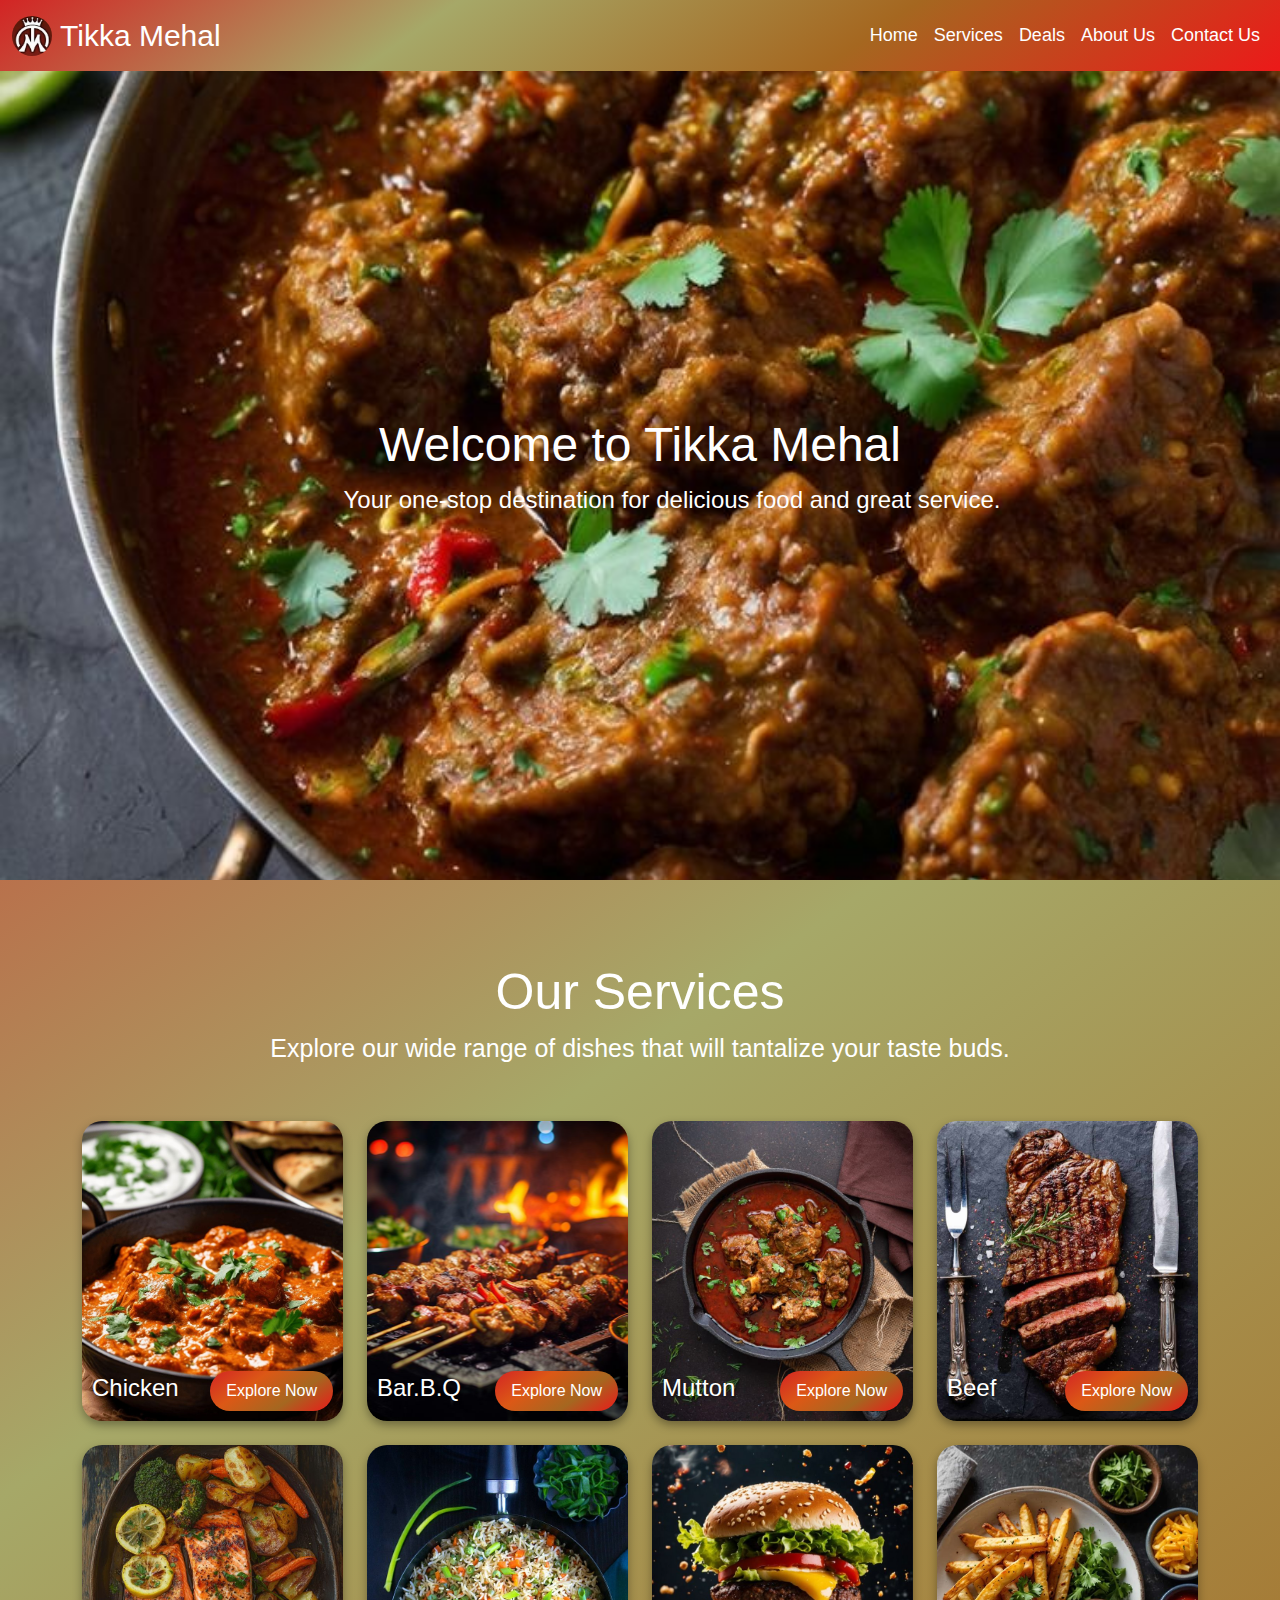
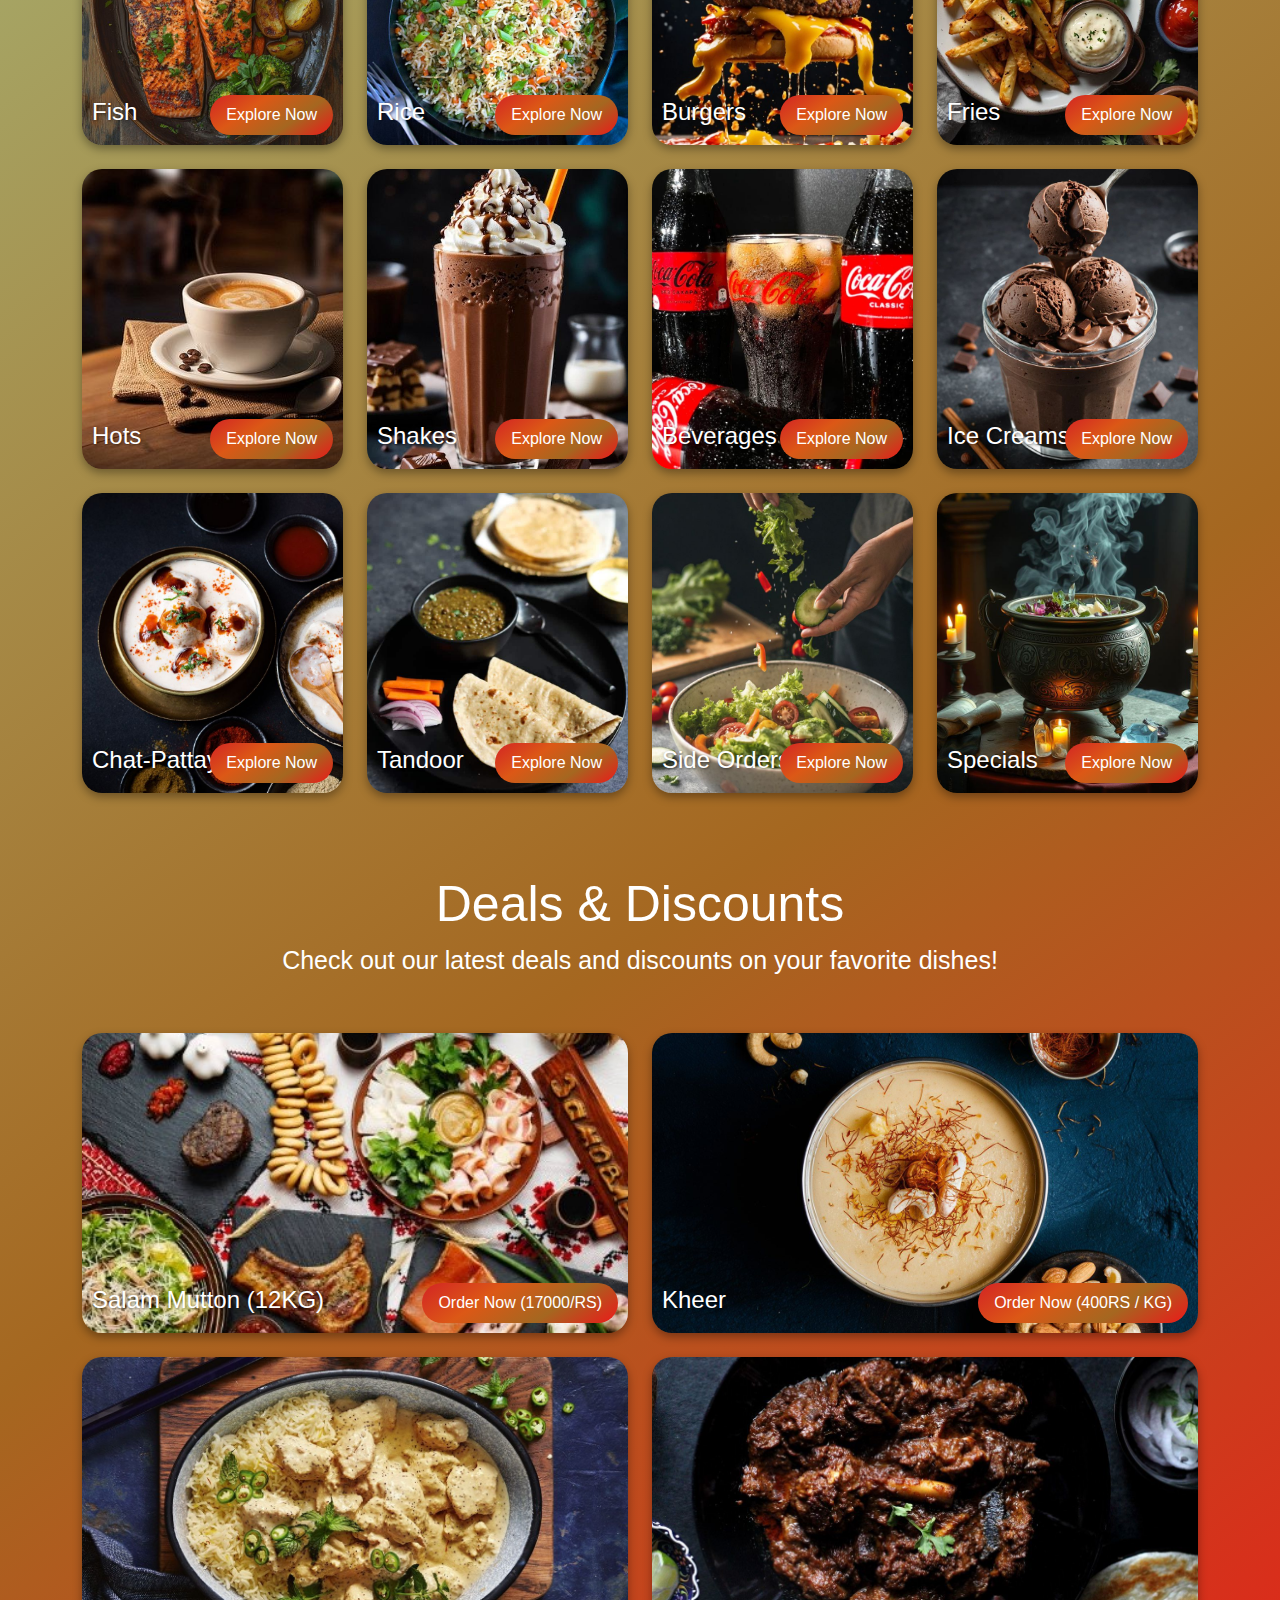
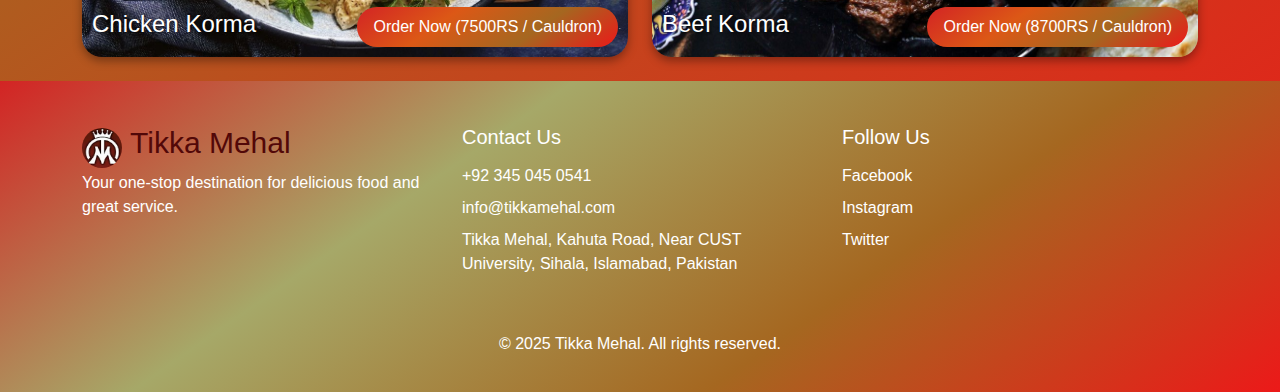
<file: index.html>
<!DOCTYPE html>
<html lang="en">

<head>
  <meta charset="UTF-8">
  <title>Tikka Mehal</title>
  <meta name="viewport" content="width=device-width, initial-scale=1">
  <link href="https://cdn.jsdelivr.net/npm/bootstrap@5.3.3/dist/css/bootstrap.min.css" rel="stylesheet">
  <link rel="stylesheet" href="home.css">
</head>

<body>
  <nav class="navbar navbar-expand-lg navbar-custom w-100 fixed-top">
    <div class="container-fluid d-flex justify-content-between align-items-center">
      <a class="navbar-brand d-flex align-items-center" href="#">
        <img src="/assets/img/logo.jpg" alt="Logo" width="40" height="40" class="me-2" style="border-radius: 20px;">
        Tikka Mehal
      </a>
      <button class="navbar-toggler bg-red" type="button" data-bs-toggle="collapse" data-bs-target="#navbarNav">
        <span class="navbar-toggler-icon"></span>
      </button>
      <div class="collapse navbar-collapse" id="navbarNav">
        <ul class="navbar-nav ms-auto">
          <li class="nav-item"><a class="nav-link active" href="#">Home</a></li>
          <li class="nav-item"><a class="nav-link" href="#heading">Services</a></li>
          <li class="nav-item"><a class="nav-link" href="#Deals">Deals</a></li>
          <li class="nav-item"><a class="nav-link" href="About.html">About Us</a></li>
          <li class="nav-item"><a class="nav-link" href="Contact.html">Contact Us</a></li>
        </ul>
      </div>
    </div>
  </nav>

  <div class="home">
    <div class="greetings">
      <h1>Welcome to Tikka Mehal</h1>
      <p>Your one-stop destination for delicious food and great service.</p>
    </div>
  </div>
  <br>
  <div id="service">
    <span class="services">
      <h2 id="heading">Our Services</h2>
      <p>Explore our wide range of dishes that will tantalize your taste buds.</p>
    </span>
    <div class="container">
      <div class="row row-cols-1 row-cols-md-2 row-cols-lg-4 g-4">
        <div class="col">
          <div class="crd crd1">
            <h3 id="chicken">Chicken</h3><br><button class="buy"><a href="chicken.html">Explore Now</a></button>
          </div>
        </div>
        <div class="col">
          <div class="crd crd2">
            <h3 id="barBQ">Bar.B.Q</h3><br><button class="buy"><a href="barbq.html">Explore Now</a></button>
          </div>
        </div>
        <div class="col">
          <div class="crd crd3">
            <h3 id="mutton">Mutton</h3><br><button class="buy">Explore Now</button>
          </div>
        </div>
        <div class="col">
          <div class="crd crd4">
            <h3 id="beef">Beef</h3><br><button class="buy">Explore Now</button>
          </div>
        </div>
        <div class="col">
          <div class="crd crd5">
            <h3 id="fish">Fish</h3><br><button class="buy">Explore Now</button>
          </div>
        </div>
        <div class="col">
          <div class="crd crd6">
            <h3 id="rice">Rice</h3><br><button class="buy">Explore Now</button>
          </div>
        </div>
        <div class="col">
          <div class="crd crd7">
            <h3 id="burgers">Burgers</h3><br><button class="buy">Explore Now</button>
          </div>
        </div>
        <div class="col">
          <div class="crd crd8">
            <h3 id="fries">Fries</h3><br><button class="buy">Explore Now</button>
          </div>
        </div>
        <div class="col">
          <div class="crd crd9">
            <h3 id="Hots">Hots</h3><br><button class="buy">Explore Now</button>
          </div>
        </div>
        <div class="col">
          <div class="crd crd10">
            <h3 id="shakes">Shakes</h3><br><button class="buy">Explore Now</button>
          </div>
        </div>
        <div class="col">
          <div class="crd crd11">
            <h3 id="beverages">Beverages</h3><br><button class="buy">Explore Now</button>
          </div>
        </div>
        <div class="col">
          <div class="crd crd12">
            <h3 id="icecreams">Ice Creams</h3><br><button class="buy">Explore Now</button>
          </div>
        </div>
        <div class="col">
          <div class="crd crd13">
            <h3 id="chat-pattay">Chat-Pattay</h3><br><button class="buy">Explore Now</button>
          </div>
        </div>
        <div class="col">
          <div class="crd crd14">
            <h3 id="tandoor">Tandoor</h3><br><button class="buy">Explore Now</button>
          </div>
        </div>
        <div class="col">
          <div class="crd crd15">
            <h3 id="side-orders">Side Orders</h3><br><button class="buy">Explore Now</button>
          </div>
        </div>
        <div class="col">
          <div class="crd crd16">
            <h3 id="specials">Specials</h3><br><button class="buy">Explore Now</button>
          </div>
        </div>
      </div>
    </div>
  </div>
  <br>
  <div id="service">
    <span class="services">
      <h2 id="Deals">Deals & Discounts</h2>
      <p>Check out our latest deals and discounts on your favorite dishes!</p>
    </span>
    <div class="container">
      <div class="row row-cols-1 row-cols-md-1 row-cols-lg-2 g-4">
        <div class="col">
          <div class="cad cad1">
            <h3 id="salam-mutton">Salam Mutton (12KG)</h3><br><button class="buy"><a href="tel:+923450450541"
                alt="Order">Order Now (17000/RS)</a></button>
          </div>
        </div>
        <div class="col">
          <div class="cad cad2">
            <h3 id="kheer">Kheer</h3><br><button class="buy"><a href="tel:+923450450541" alt="Order">Order Now (400RS /
                KG)</a></button>
          </div>
        </div>
        <div class="col">
          <div class="cad cad3">
            <h3 id="chicken-korma">Chicken Korma</h3><br><button class="buy"><a href="tel:+923450450541"
                alt="Order">Order Now (7500RS / Cauldron)</a></button>
          </div>
        </div>
        <div class="col">
          <div class="cad cad4">
            <h3 id="beef-korma">Beef Korma</h3><br><button class="buy"><a href="tel:+923450450541" alt="Order">Order Now
                (8700RS / Cauldron)</a></button>
          </div>
        </div>
      </div>
    </div>
  </div>
  <br>
  <footer class="footer-custom">
    <div class="container">
      <div class="row py-4">
        <div class="col-md-4 mb-3 mb-md-0">
          <div class="d-flex align-items-center">
            <img src="/assets/img/logo.jpg" alt="Logo" width="40" height="40" class="me-2" style="border-radius: 20px;">
            <h3 class="footer-brand">Tikka Mehal</h3>
          </div>
          <p>Your one-stop destination for delicious food and great service.</p>
        </div>
        <div class="col-md-4 mb-3 mb-md-0">
          <h4>Contact Us</h4>
          <ul class="list-unstyled">
            <li><a href="tel:+923450450541">+92 345 045 0541</a></li>
            <li><a href="mailto:info@tikkamehal.com">info@tikkamehal.com</a></li>
            <li class="adress">Tikka Mehal, Kahuta Road, Near CUST University, Sihala, Islamabad, Pakistan</li>
          </ul>
        </div>
        <div class="col-md-4">
          <h4>Follow Us</h4>
          <ul class="list-unstyled d-flex flex-column">
            <li><a href="https://www.facebook.com/profile.php?id=100039212605549&mibextid=ZbWKwL">Facebook</a></li>
            <li><a href="#">Instagram</a></li>
            <li><a href="#">Twitter</a></li>
          </ul>
        </div>
      </div>
      <div class="row">
        <div class="col-12 text-center py-3">
          <p class="mb-0">© 2025 Tikka Mehal. All rights reserved.</p>
        </div>
      </div>
    </div>
  </footer>
  <script src="https://cdn.jsdelivr.net/npm/bootstrap@5.3.3/dist/js/bootstrap.bundle.min.js"></script>
</body>

</html>
</file>
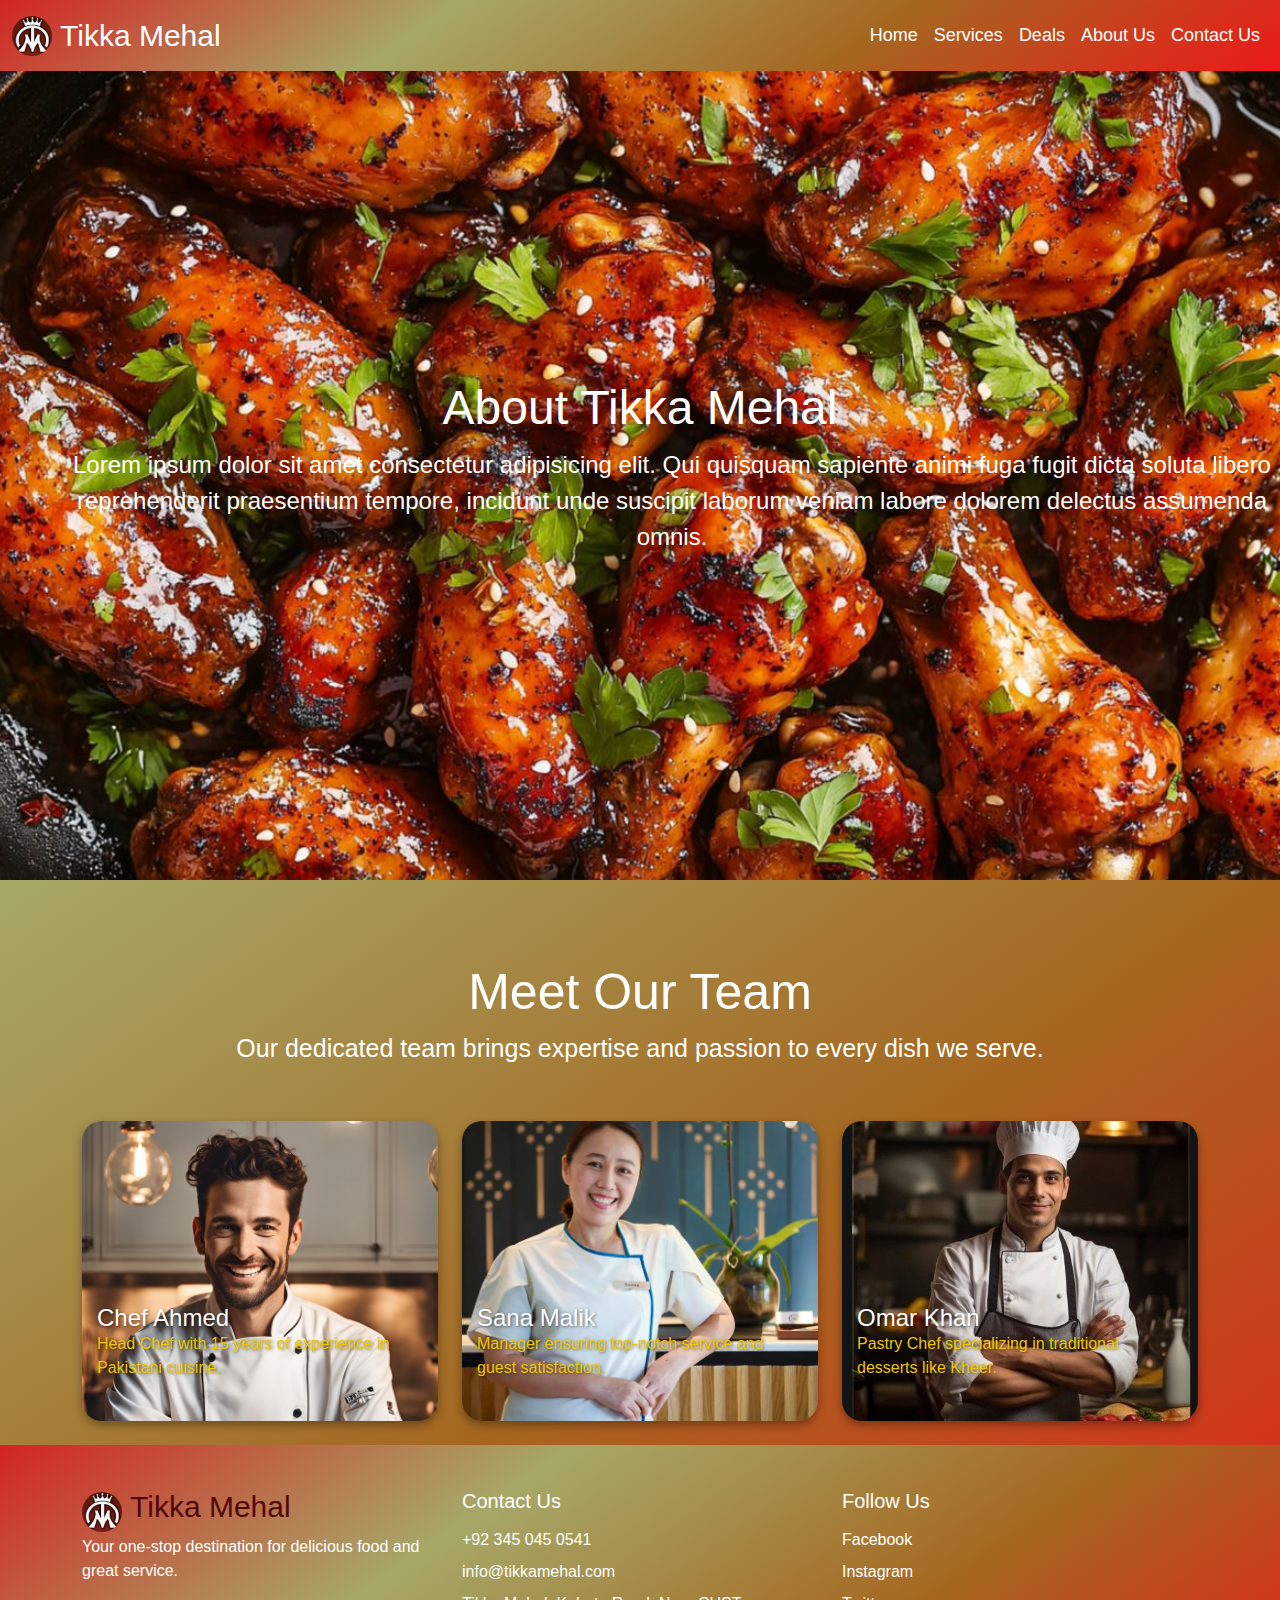
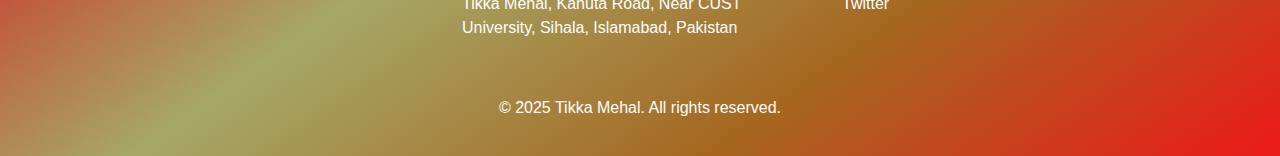
<file: About.html>
<!DOCTYPE html>
<html lang="en">

<head>
  <meta charset="UTF-8">
  <title>About Us</title>
  <meta name="viewport" content="width=device-width, initial-scale=1">
  <link href="https://cdn.jsdelivr.net/npm/bootstrap@5.3.3/dist/css/bootstrap.min.css" rel="stylesheet">
  <link rel="stylesheet" href="About.css">
</head>

<body>
  <nav class="navbar navbar-expand-lg navbar-custom w-100 fixed-top">
    <div class="container-fluid d-flex justify-content-between align-items-center">
      <a class="navbar-brand d-flex align-items-center" href="index.html">
        <img src="assets/img/logo.jpg" alt="Logo" width="40" height="40" class="me-2" style="border-radius: 20px;">
        Tikka Mehal
      </a>
      <button class="navbar-toggler bg-red" type="button" data-bs-toggle="collapse" data-bs-target="#navbarNav">
        <span class="navbar-toggler-icon"></span>
      </button>
      <div class="collapse navbar-collapse" id="navbarNav">
        <ul class="navbar-nav ms-auto">
          <li class="nav-item"><a class="nav-link" href="index.html">Home</a></li>
          <li class="nav-item"><a class="nav-link" href="index.html#heading">Services</a></li>
          <li class="nav-item"><a class="nav-link" href="index.html#Deals">Deals</a></li>
          <li class="nav-item"><a class="nav-link active" href="About.html">About Us</a></li>
          <li class="nav-item"><a class="nav-link" href="Contact.html">Contact Us</a></li>
        </ul>
      </div>
    </div>
  </nav>

  <div class="home">
    <div class="greetings">
      <h1>About Tikka Mehal</h1>
      <p>Lorem ipsum dolor sit amet consectetur adipisicing elit. Qui quisquam sapiente animi fuga fugit dicta soluta
        libero reprehenderit praesentium tempore, incidunt unde suscipit laborum veniam labore dolorem delectus
        assumenda omnis.</p>
    </div>
  </div>
  <br>

  <div id="team" class="section">
    <span class="section-title">
      <h2 id="team-heading">Meet Our Team</h2>
      <p>Our dedicated team brings expertise and passion to every dish we serve.</p>
    </span>
    <div class="container">
      <div class="row row-cols-1 row-cols-md-2 row-cols-lg-3 g-4">
        <div class="col">
          <div class="team-card team-card1">
            <h3>Chef Ahmed</h3>
            <p>Head Chef with 15 years of experience in Pakistani cuisine.</p>
          </div>
        </div>
        <div class="col">
          <div class="team-card team-card2">
            <h3>Sana Malik</h3>
            <p>Manager ensuring top-notch service and guest satisfaction.</p>
          </div>
        </div>
        <div class="col">
          <div class="team-card team-card3">
            <h3>Omar Khan</h3>
            <p>Pastry Chef specializing in traditional desserts like Kheer.</p>
          </div>
        </div>
      </div>
    </div>
  </div>
  <br>

  <footer class="footer-custom">
    <div class="container">
      <div class="row py-4">
        <div class="col-md-4 mb-3 mb-md-0">
          <div class="d-flex align-items-center">
            <img src="assets/img/logo.jpg" alt="Logo" width="40" height="40" class="me-2" style="border-radius: 20px;">
            <h3 class="footer-brand">Tikka Mehal</h3>
          </div>
          <p>Your one-stop destination for delicious food and great service.</p>
        </div>
        <div class="col-md-4 mb-3 mb-md-0">
          <h4>Contact Us</h4>
          <ul class="list-unstyled">
            <li><a href="tel:+923450450541">+92 345 045 0541</a></li>
            <li><a href="mailto:info@tikkamehal.com">info@tikkamehal.com</a></li>
            <li class="adress">Tikka Mehal, Kahuta Road, Near CUST University, Sihala, Islamabad, Pakistan</li>
          </ul>
        </div>
        <div class="col-md-4">
          <h4>Follow Us</h4>
          <ul class="list-unstyled d-flex flex-column">
            <li><a href="https://www.facebook.com/profile.php?id=100039212605549&mibextid=ZbWKwL">Facebook</a></li>
            <li><a href="#">Instagram</a></li>
            <li><a href="#">Twitter</a></li>
          </ul>
        </div>
      </div>
      <div class="row">
        <div class="col-12 text-center py-3">
          <p class="mb-0">© 2025 Tikka Mehal. All rights reserved.</p>
        </div>
      </div>
    </div>
  </footer>

  <script src="https://cdn.jsdelivr.net/npm/bootstrap@5.3.3/dist/js/bootstrap.bundle.min.js"></script>
</body>

</html>
</file>
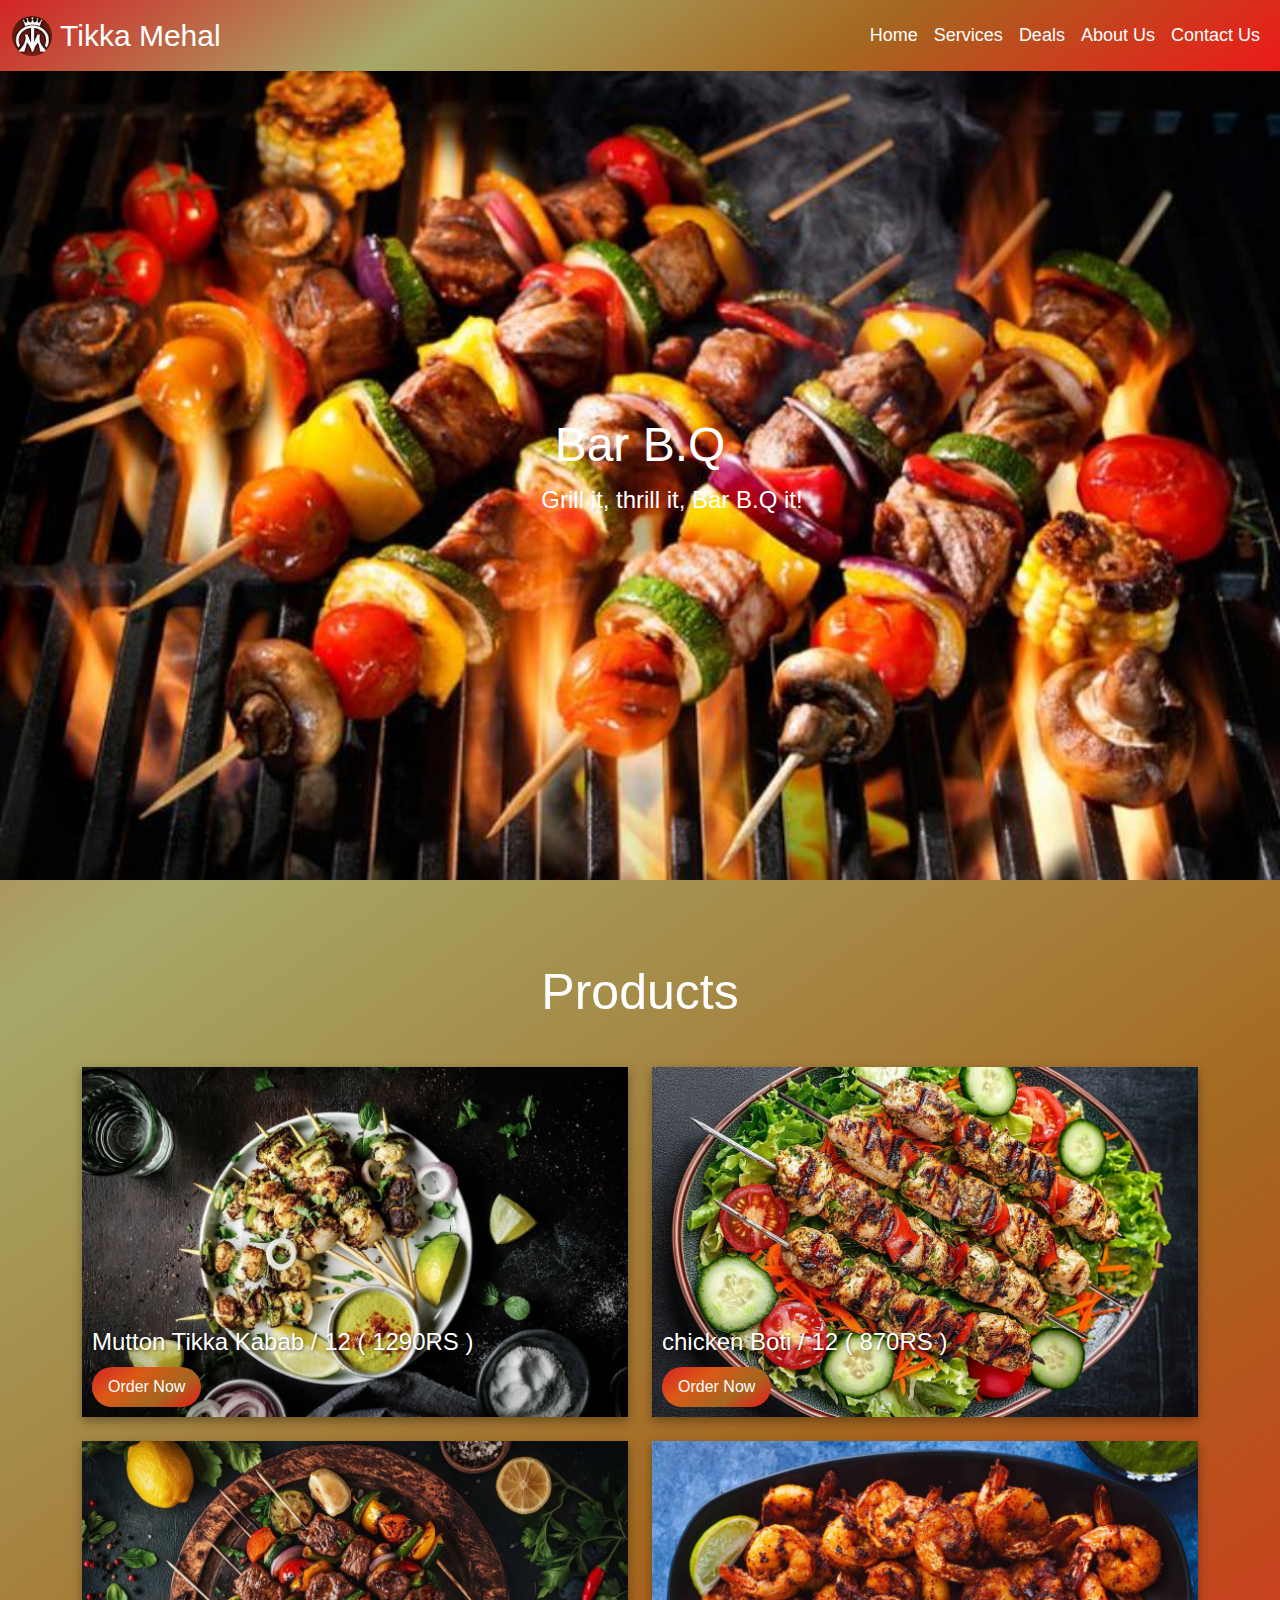
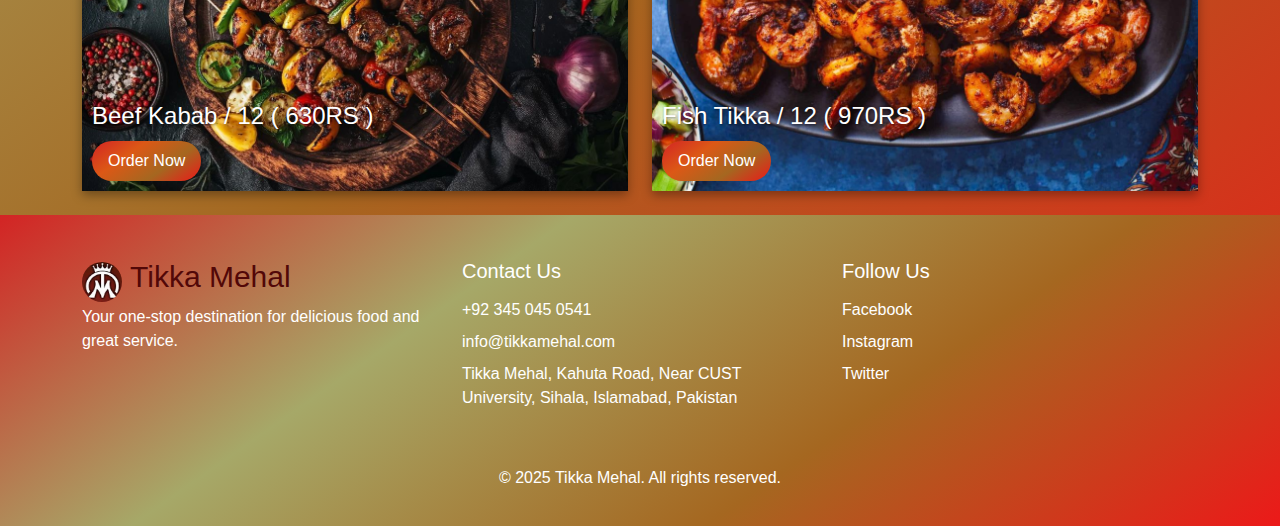
<file: barbq.html>
<!DOCTYPE html>
<html lang="en">

<head>
    <meta charset="UTF-8">
    <title>Bar B.Q</title>
    <meta name="viewport" content="width=device-width, initial-scale=1">
    <link href="https://cdn.jsdelivr.net/npm/bootstrap@5.3.3/dist/css/bootstrap.min.css" rel="stylesheet">
    <link rel="stylesheet" href="barbq.css">
</head>

<body>
    <nav class="navbar navbar-expand-lg navbar-custom w-100 fixed-top">
        <div class="container-fluid d-flex justify-content-between align-items-center">
            <a class="navbar-brand d-flex align-items-center" href="#">
                <img src="assets/img/logo.jpg" alt="Logo" width="40" height="40" class="me-2"
                    style="border-radius: 20px;">
                Tikka Mehal
            </a>
            <button class="navbar-toggler bg-red" type="button" data-bs-toggle="collapse" data-bs-target="#navbarNav">
                <span class="navbar-toggler-icon"></span>
            </button>
            <div class="collapse navbar-collapse" id="navbarNav">
                <ul class="navbar-nav ms-auto">
                    <li class="nav-item"><a class="nav-link active" href="index.html">Home</a></li>
                    <li class="nav-item"><a class="nav-link" href="index.html#heading">Services</a></li>
                    <li class="nav-item"><a class="nav-link" href="index.html#Deals">Deals</a></li>
                    <li class="nav-item"><a class="nav-link" href="About.html">About Us</a></li>
                    <li class="nav-item"><a class="nav-link" href="Contact.html">Contact Us</a></li>
                </ul>
            </div>
        </div>
    </nav>

    <div class="home">
        <div class="greetings">
            <h1>Bar B.Q</h1>
            <p>Grill it, thrill it, Bar B.Q it!</p>
        </div>
    </div>
    <br>
    <div id="service">
        <span class="services">
            <h2 id="Deals">Products</h2>
        </span>
        <div class="container">
            <div class="row row-cols-1 row-cols-md-1 row-cols-lg-2 g-4">
                <div class="col">
                    <div class="cad cad1">
                        <div class="cad-content">
                            <h3 id="Mutton-Tikka">Mutton Tikka Kabab / 12 ( 1290RS )</h3>
                            <button class="buy"><a href="tel:+923450450541" alt="Order">Order Now</a></button>
                        </div>
                    </div>
                </div>
                <div class="col">
                    <div class="cad cad2">
                        <div class="cad-content">
                            <h3 id="chicken-Boti">chicken Boti / 12 ( 870RS )</h3>
                            <button class="buy"><a href="tel:+923450450541" alt="Order">Order Now</a></button>
                        </div>
                    </div>
                </div>
                <div class="col">
                    <div class="cad cad3">
                        <div class="cad-content">
                            <h3 id="Beef-Kabab">Beef Kabab / 12 ( 630RS )</h3>
                            <button class="buy"><a href="tel:+923450450541" alt="Order">Order Now</a></button>
                        </div>
                    </div>
                </div>
                <div class="col">
                    <div class="cad cad4">
                        <div class="cad-content">
                            <h3 id="Fish-Tikka">Fish Tikka / 12 ( 970RS )</h3>
                            <button class="buy"><a href="tel:+923450450541" alt="Order">Order Now</a></button>
                        </div>
                    </div>
                </div>
            </div>
        </div>
    </div>
    <br>
    <footer class="footer-custom">
        <div class="container">
            <div class="row py-4">
                <div class="col-md-4 mb-3 mb-md-0">
                    <div class="d-flex align-items-center">
                        <img src="assets/img/logo.jpg" alt="Logo" width="40" height="40" class="me-2"
                            style="border-radius: 20px;">
                        <h3 class="footer-brand">Tikka Mehal</h3>
                    </div>
                    <p>Your one-stop destination for delicious food and great service.</p>
                </div>
                <div class="col-md-4 mb-3 mb-md-0">
                    <h4>Contact Us</h4>
                    <ul class="list-unstyled">
                        <li><a href="tel:+923450450541">+92 345 045 0541</a></li>
                        <li><a href="mailto:info@tikkamehal.com">info@tikkamehal.com</a></li>
                        <li class="adress">Tikka Mehal, Kahuta Road, Near CUST University, Sihala, Islamabad, Pakistan
                        </li>
                    </ul>
                </div>
                <div class="col-md-4">
                    <h4>Follow Us</h4>
                    <ul class="list-unstyled d-flex flex-column">
                        <li><a
                                href="https://www.facebook.com/profile.php?id=100039212605549&mibextid=ZbWKwL">Facebook</a>
                        </li>
                        <li><a href="#">Instagram</a></li>
                        <li><a href="#">Twitter</a></li>
                    </ul>
                </div>
            </div>
            <div class="row">
                <div class="col-12 text-center py-3">
                    <p class="mb-0">© 2025 Tikka Mehal. All rights reserved.</p>
                </div>
            </div>
        </div>
    </footer>
    <script src="https://cdn.jsdelivr.net/npm/bootstrap@5.3.3/dist/js/bootstrap.bundle.min.js"></script>
</body>

</html>
</file>
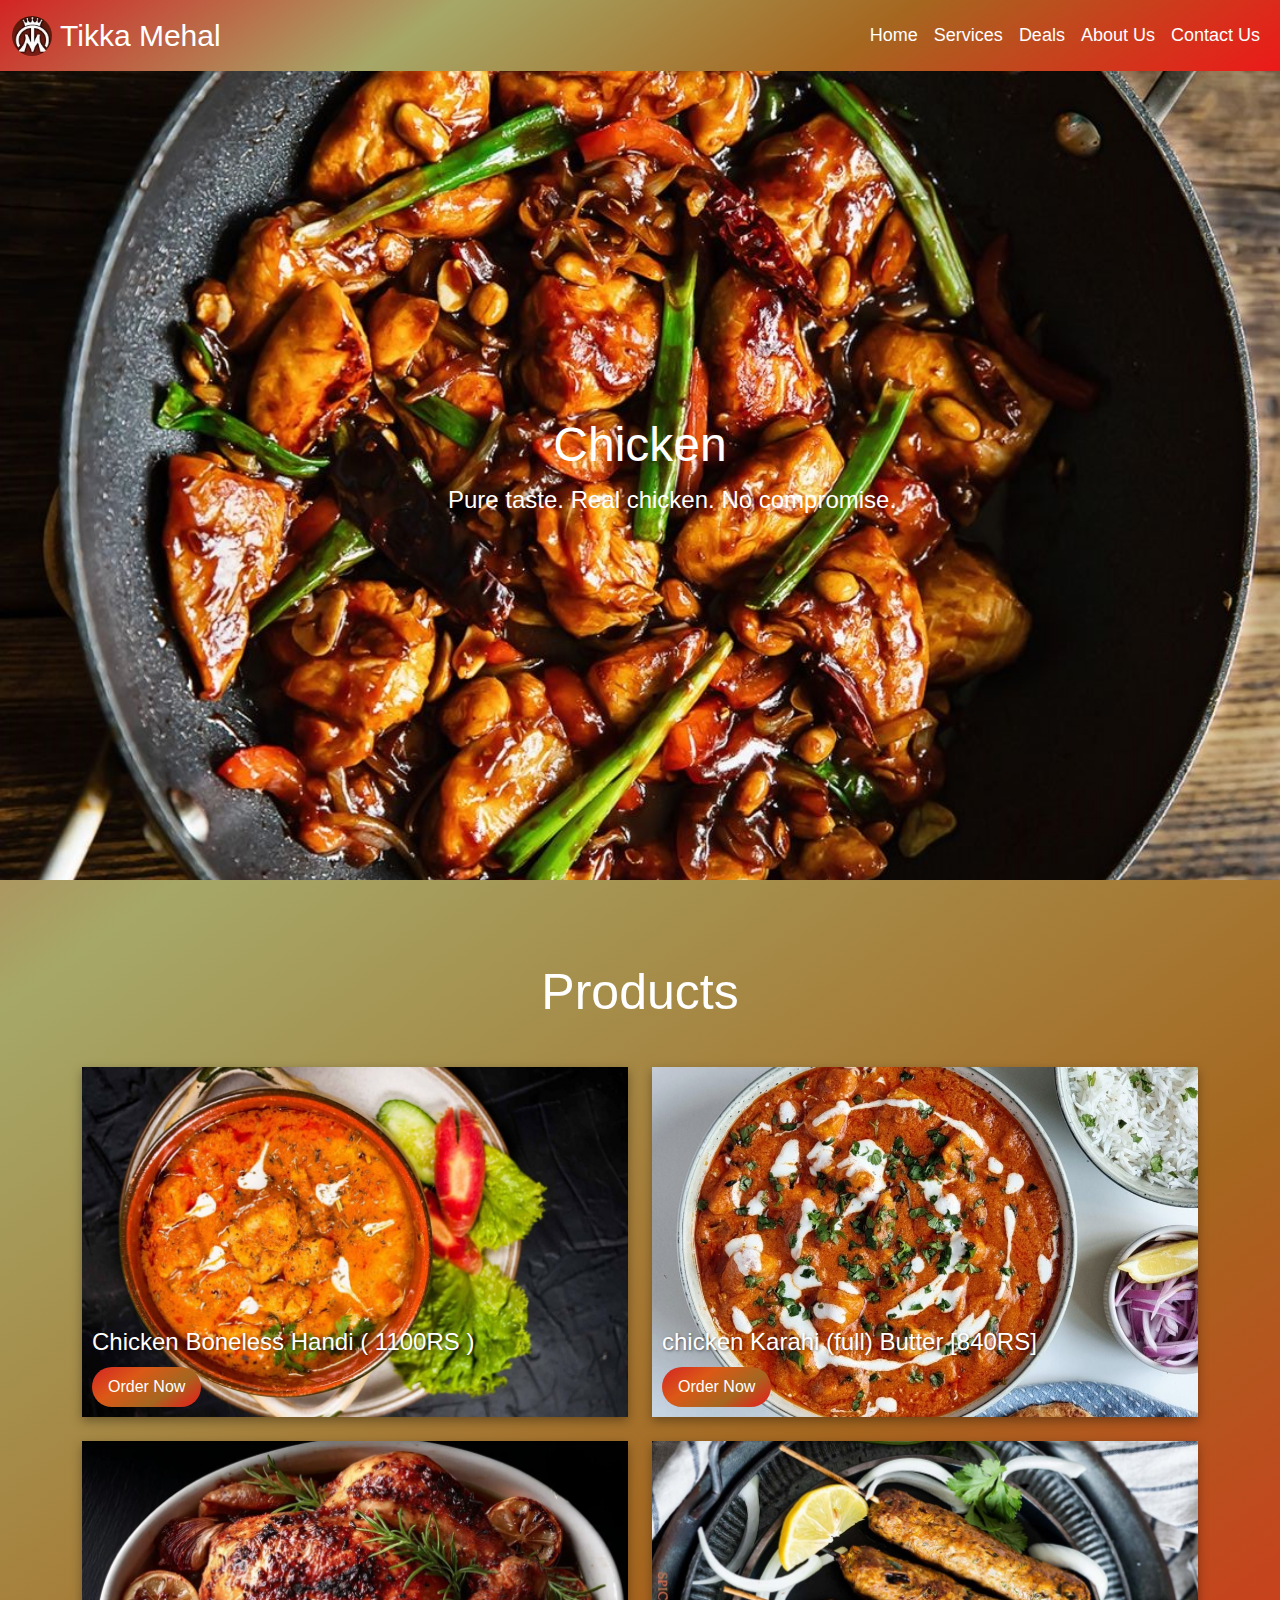
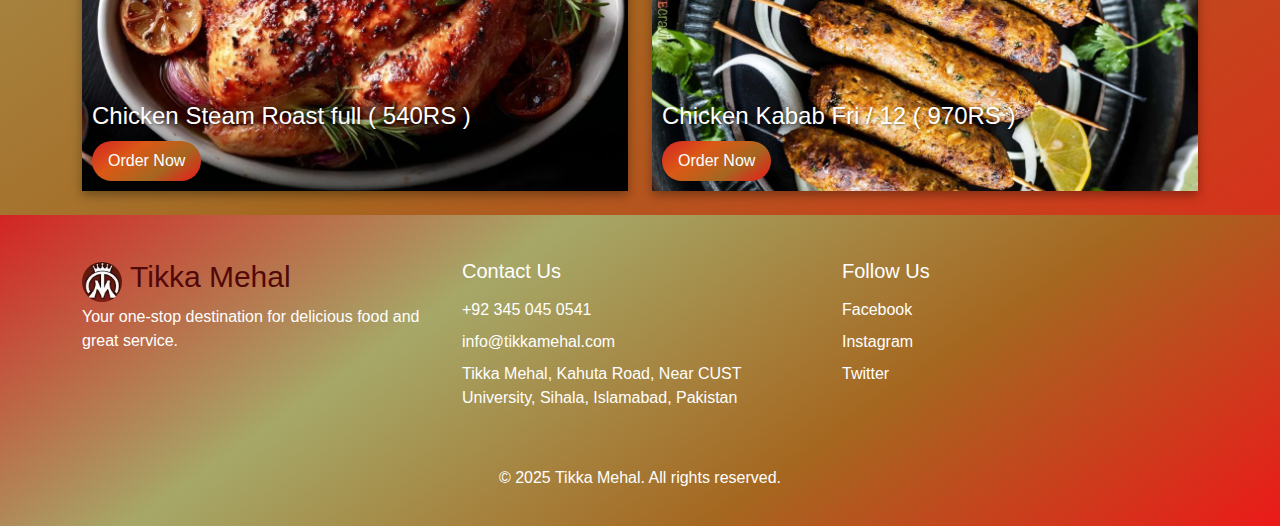
<file: chicken.html>
<!DOCTYPE html>
<html lang="en">

<head>
  <meta charset="UTF-8">
  <title>Chicken</title>
  <meta name="viewport" content="width=device-width, initial-scale=1">
  <link href="https://cdn.jsdelivr.net/npm/bootstrap@5.3.3/dist/css/bootstrap.min.css" rel="stylesheet">
  <link rel="stylesheet" href="chicken.css">
</head>

<body>
  <nav class="navbar navbar-expand-lg navbar-custom w-100 fixed-top">
    <div class="container-fluid d-flex justify-content-between align-items-center">
      <a class="navbar-brand d-flex align-items-center" href="#">
        <img src="assets/img/logo.jpg" alt="Logo" width="40" height="40" class="me-2" style="border-radius: 20px;">
        Tikka Mehal
      </a>
      <button class="navbar-toggler bg-red" type="button" data-bs-toggle="collapse" data-bs-target="#navbarNav">
        <span class="navbar-toggler-icon"></span>
      </button>
      <div class="collapse navbar-collapse" id="navbarNav">
        <ul class="navbar-nav ms-auto">
          <li class="nav-item"><a class="nav-link active" href="index.html">Home</a></li>
          <li class="nav-item"><a class="nav-link" href="index.html#heading">Services</a></li>
          <li class="nav-item"><a class="nav-link" href="index.html#Deals">Deals</a></li>
          <li class="nav-item"><a class="nav-link" href="About.html">About Us</a></li>
          <li class="nav-item"><a class="nav-link" href="Contact.html">Contact Us</a></li>
        </ul>
      </div>
    </div>
  </nav>

  <div class="home">
    <div class="greetings">
      <h1>Chicken</h1>
      <p>Pure taste. Real chicken. No compromise.</p>
    </div>
  </div>
  <br>
  <div id="service">
    <span class="services">
      <h2 id="Deals">Products</h2>
    </span>
    <div class="container">
      <div class="row row-cols-1 row-cols-md-1 row-cols-lg-2 g-4">
        <div class="col">
          <div class="cad cad1">
            <div class="cad-content">
              <h3 id="chicken-boneless">Chicken Boneless Handi ( 1100RS ) </h3>
              <button class="buy"><a href="tel:+923450450541" alt="Order">Order Now</a></button>
            </div>
          </div>
        </div>
        <div class="col">
          <div class="cad cad2">
            <div class="cad-content">
              <h3 id="chicken-karahi">chicken Karahi (full) Butter [840RS]</h3>
              <button class="buy"><a href="tel:+923450450541" alt="Order">Order Now</a></button>
            </div>
          </div>
        </div>
        <div class="col">
          <div class="cad cad3">
            <div class="cad-content">
              <h3 id="chicken-steam">Chicken Steam Roast full ( 540RS )</h3>
              <button class="buy"><a href="tel:+923450450541" alt="Order">Order Now</a></button>
            </div>
          </div>
        </div>
        <div class="col">
          <div class="cad cad4">
            <div class="cad-content">
              <h3 id="chicken-kabab">Chicken Kabab Fri / 12 ( 970RS )</h3>
              <button class="buy"><a href="tel:+923450450541" alt="Order">Order Now</a></button>
            </div>
          </div>
        </div>
      </div>
    </div>
  </div>
  <br>
  <footer class="footer-custom">
    <div class="container">
      <div class="row py-4">
        <div class="col-md-4 mb-3 mb-md-0">
          <div class="d-flex align-items-center">
            <img src="assets/img/logo.jpg" alt="Logo" width="40" height="40" class="me-2" style="border-radius: 20px;">
            <h3 class="footer-brand">Tikka Mehal</h3>
          </div>
          <p>Your one-stop destination for delicious food and great service.</p>
        </div>
        <div class="col-md-4 mb-3 mb-md-0">
          <h4>Contact Us</h4>
          <ul class="list-unstyled">
            <li><a href="tel:+923450450541">+92 345 045 0541</a></li>
            <li><a href="mailto:info@tikkamehal.com">info@tikkamehal.com</a></li>
            <li class="adress">Tikka Mehal, Kahuta Road, Near CUST University, Sihala, Islamabad, Pakistan</li>
          </ul>
        </div>
        <div class="col-md-4">
          <h4>Follow Us</h4>
          <ul class="list-unstyled d-flex flex-column">
            <li><a href="https://www.facebook.com/profile.php?id=100039212605549&mibextid=ZbWKwL">Facebook</a></li>
            <li><a href="#">Instagram</a></li>
            <li><a href="#">Twitter</a></li>
          </ul>
        </div>
      </div>
      <div class="row">
        <div class="col-12 text-center py-3">
          <p class="mb-0">© 2025 Tikka Mehal. All rights reserved.</p>
        </div>
      </div>
    </div>
  </footer>
  <script src="https://cdn.jsdelivr.net/npm/bootstrap@5.3.3/dist/js/bootstrap.bundle.min.js"></script>
</body>

</html>
</file>
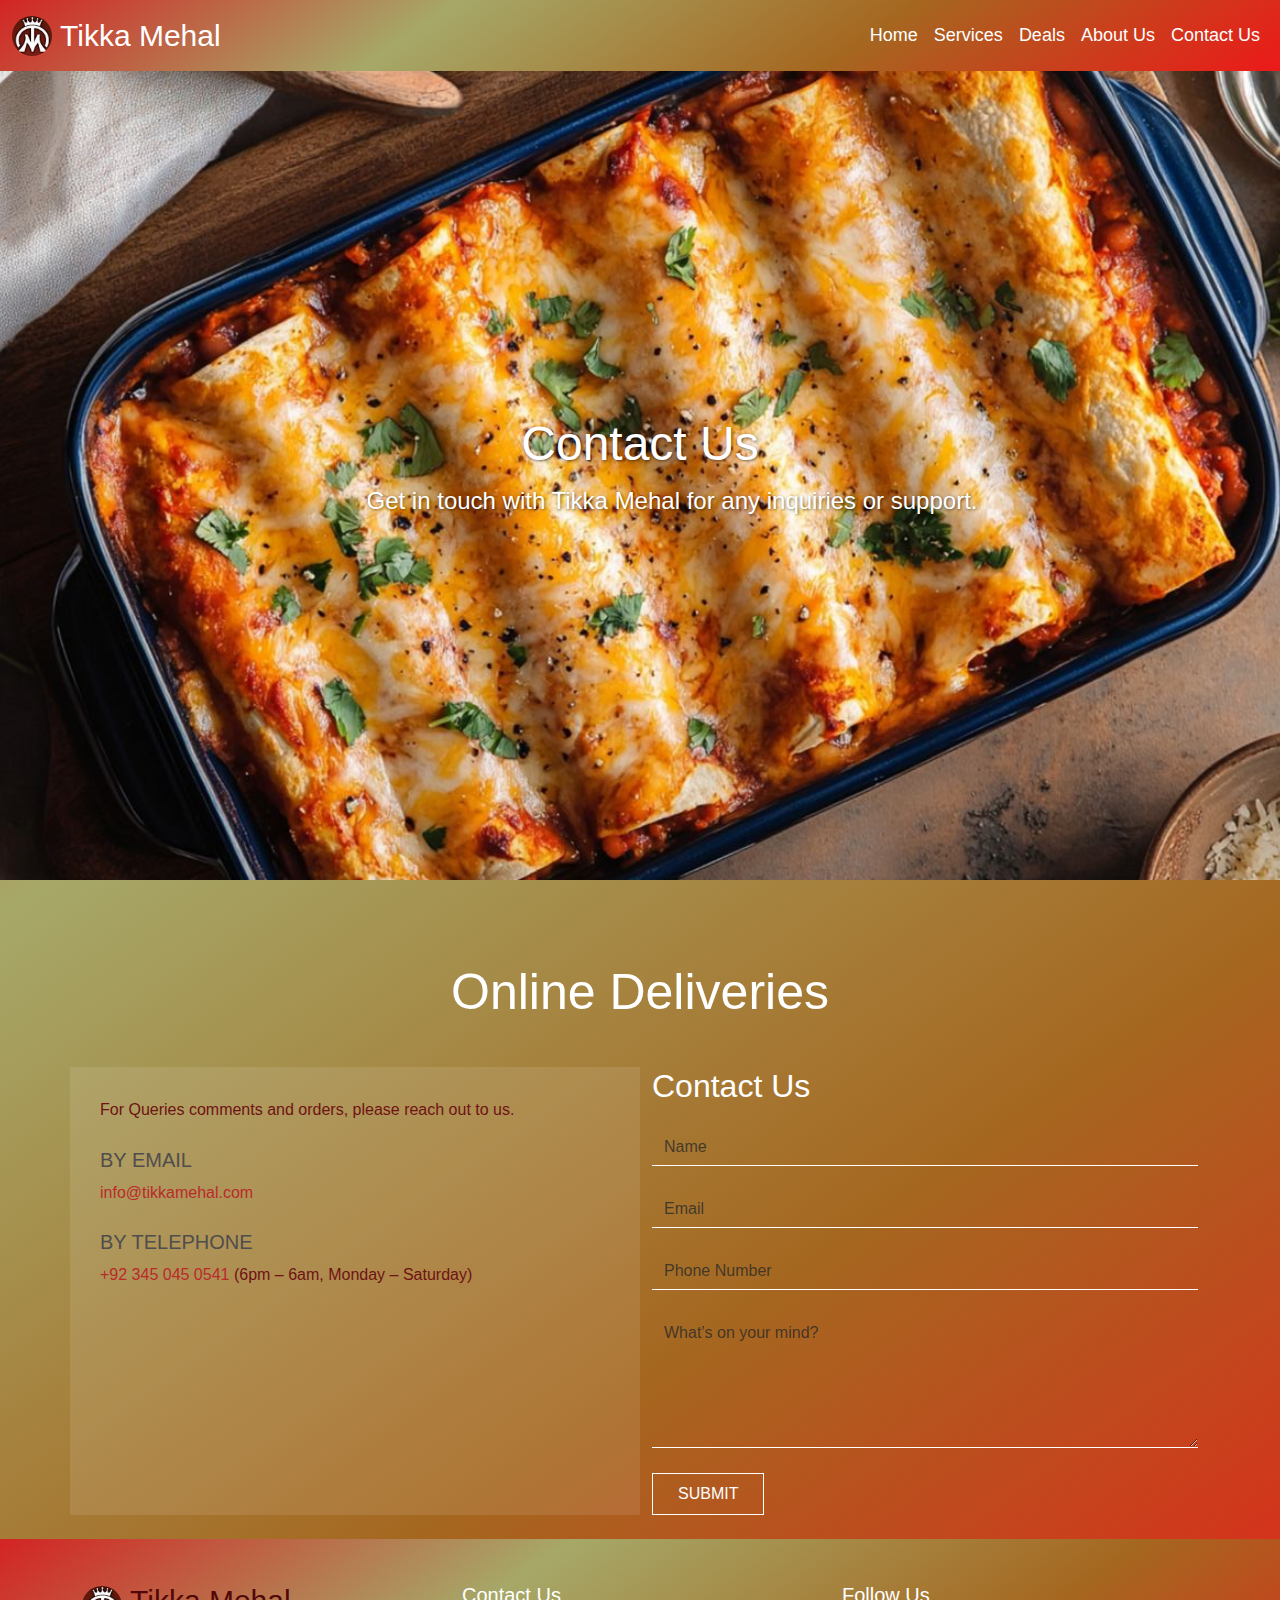
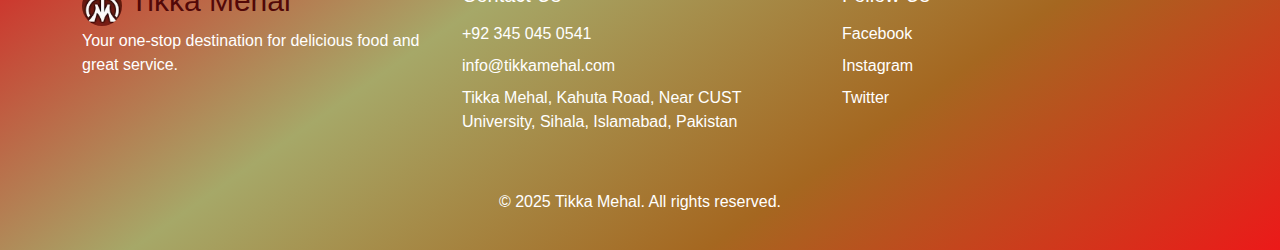
<file: Contact.html>
<!DOCTYPE html>
<html lang="en">

<head>
  <meta charset="UTF-8">
  <title>Contact Us</title>
  <meta name="viewport" content="width=device-width, initial-scale=1">
  <link href="https://cdn.jsdelivr.net/npm/bootstrap@5.3.3/dist/css/bootstrap.min.css" rel="stylesheet">
  <link rel="stylesheet" href="Contact.css">
</head>

<body>
  <nav class="navbar navbar-expand-lg navbar-custom w-100 fixed-top">
    <div class="container-fluid d-flex justify-content-between align-items-center">
      <a class="navbar-brand d-flex align-items-center" href="index.html">
        <img src="assets/img/logo.jpg" alt="Logo" width="40" height="40" class="me-2" style="border-radius: 20px;">
        Tikka Mehal
      </a>
      <button class="navbar-toggler bg-red" type="button" data-bs-toggle="collapse" data-bs-target="#navbarNav">
        <span class="navbar-toggler-icon"></span>
      </button>
      <div class="collapse navbar-collapse" id="navbarNav">
        <ul class="navbar-nav ms-auto">
          <li class="nav-item"><a class="nav-link" href="index.html">Home</a></li>
          <li class="nav-item"><a class="nav-link" href="index.html#heading">Services</a></li>
          <li class="nav-item"><a class="nav-link" href="index.html#Deals">Deals</a></li>
          <li class="nav-item"><a class="nav-link" href="About.html">About Us</a></li>
          <li class="nav-item"><a class="nav-link active" href="Contact.html">Contact Us</a></li>
        </ul>
      </div>
    </div>
  </nav>

  <div class="home">
    <div class="greetings">
      <h1>Contact Us</h1>
      <p>Get in touch with Tikka Mehal for any inquiries or support.</p>
    </div>
  </div>
  <br>

  <div id="contact" class="section">
    <span class="section-title">
      <h2 id="contact-heading">Online Deliveries</h2>
    </span>
    <div class="container">
      <div class="row">
        <div class="col-md-6 contact-info">
          <p>For Queries comments and orders, please reach out to us.</p>
          <h5>BY EMAIL</h5>
          <a href="mailto:info@tikkamehal.com" style="color: #ba2a2a; text-decoration: none">info@tikkamehal.com</a>
          <h5>BY TELEPHONE</h5>
          <p><a href="tel:+923450450541">+92 345 045 0541</a> (6pm – 6am, Monday – Saturday)</p>
        </div>
        <div class="col-md-6">
          <h2 class="mb-4" style="color: white;">Contact Us</h2>
          <form>
            <input type="text" class="form-control" id="name" placeholder="Name" required>
            <input type="email" class="form-control" id="email" placeholder="Email" required>
            <input type="tel" class="form-control" id="phone" placeholder="Phone Number" required>
            <textarea class="form-control" id="message" rows="5" placeholder="What’s on your mind?" required></textarea>
            <button type="button" class="submit-btn" onclick="sendEmail()">SUBMIT</button>
          </form>
        </div>
      </div>
    </div>
  </div>
  <br>

  <footer class="footer-custom">
    <div class="container">
      <div class="row py-4">
        <div class="col-md-4 mb-3 mb-md-0">
          <div class="d-flex align-items-center">
            <img src="assets/img/logo.jpg" alt="Logo" width="40" height="40" class="me-2" style="border-radius: 20px;">
            <h3 class="footer-brand">Tikka Mehal</h3>
          </div>
          <p>Your one-stop destination for delicious food and great service.</p>
        </div>
        <div class="col-md-4 mb-3 mb-md-0">
          <h4>Contact Us</h4>
          <ul class="list-unstyled">
            <li><a href="tel:+923450450541">+92 345 045 0541</a></li>
            <li><a href="mailto:info@tikkamehal.com">info@tikkamehal.com</a></li>
            <li class="adress">Tikka Mehal, Kahuta Road, Near CUST University, Sihala, Islamabad, Pakistan</li>
          </ul>
        </div>
        <div class="col-md-4">
          <h4>Follow Us</h4>
          <ul class="list-unstyled d-flex flex-column">
            <li><a href="#">Facebook</a></li>
            <li><a href="#">Instagram</a></li>
            <li><a href="#">Twitter</a></li>
          </ul>
        </div>
      </div>
      <div class="row">
        <div class="col-12 text-center py-3">
          <p class="mb-0">© 2025 Tikka Mehal. All rights reserved.</p>
        </div>
      </div>
    </div>
  </footer>

  <script>
    function sendEmail() {
      const name = document.getElementById('name').value;
      const email = document.getElementById('email').value;
      const phone = document.getElementById('phone').value;
      const message = document.getElementById('message').value;
      const subject = encodeURIComponent(`Contact Form Submission from ${name}`);
      const body = encodeURIComponent(`Name: ${name}\nEmail: ${email}\nPhone: ${phone}\nMessage: ${message}\n\nSent at: ${new Date().toLocaleString('en-PK', { timeZone: 'Asia/Karachi' })}`);
      window.location.href = `mailto:info@tikkamehal.com?subject=${subject}&body=${body}`;
    }
  </script>
  <script src="https://cdn.jsdelivr.net/npm/bootstrap@5.3.3/dist/js/bootstrap.bundle.min.js"></script>
</body>

</html>
</file>
<file: home.css>
body {
    background: linear-gradient(145deg, #d32424, #a6a868, #a56720, #ec1919);
    font-family: 'Sans serif', Impact, 'Arial Narrow Bold', sans-serif;
    margin: 0;
    padding: 0;
    padding-top: 70px;
}

.home {
    background-image: url("assets/img/food.jpeg");
    background-size: cover;
    background-position: center;
    background-repeat: no-repeat;
    font-family: Impact, 'Arial Narrow Bold', sans-serif;
    height: 90vh;
    width: 100%;
    text-align: center;
    color: #ffffff;
    position: relative;
    display: flex;
    flex-direction: column;
    justify-content: center;
}

.greetings h1 {
    font-size: 48px;
}

.greetings p {
    font-size: 24px;
    margin-left: 5%;
}

.navbar-custom {
    background: linear-gradient(145deg, #d32424, #a6a868, #a56720, #ec1919);
}

.navbar-custom .nav-link {
    color: white !important;
    font-weight: 500;
    font-size: 18px;
}

.navbar-custom .nav-link:hover {
    color: #bab02a !important;
    text-decoration: underline;
}

.navbar-brand {
    color: white !important;
    font-size: 30px;
}

.services {
    text-align: center;
    font-family: Impact, 'Arial Narrow Bold', sans-serif;
    font-size: 25px;
    color: white;
    padding: 15px;
}

.services #heading {
    font-size: 50px;
}

.services #heading:hover {
    color: #c23118;
}

.services p:hover {
    color: #000000;
}

#service {
    margin-top: 20px;
}

.crd, .cad {
    height: 300px;
    background-size: cover;
    background-position: center;
    border-radius: 20px;
    position: relative;
    overflow: hidden;
    box-shadow: 0 4px 10px rgba(0, 0, 0, 0.35);
    transition: transform 0.3s ease-out;
}

.crd:hover, .cad:hover {
    transform: scale(1.03);
}

.crd1 { background-image: url("assets/img/Chicken.jpeg"); }
.crd2 { background-image: url("assets/img/bq.jpeg"); }
.crd3 { background-image: url("assets/img/Mutton.jpeg"); }
.crd4 { background-image: url("assets/img/beef.jpeg"); }
.crd5 { background-image: url("assets/img/fish.jpeg"); }
.crd6 { background-image: url("assets/img/rice.jpeg"); }
.crd7 { background-image: url("assets/img/burgers.jpeg"); }
.crd8 { background-image: url("assets/img/fries.jpeg"); }
.crd9 { background-image: url("assets/img/hots.jpeg"); }
.crd10 { background-image: url("assets/img/shakes.jpeg"); }
.crd11 { background-image: url("assets/img/beverages.jpeg"); }
.crd12 { background-image: url("assets/img/ice-cream.jpeg"); }
.crd13 { background-image: url("assets/img/chat-pattay.jpeg"); }
.crd14 { background-image: url("assets/img/tandoor.jpeg"); }
.crd15 { background-image: url("assets/img/side-orders.jpeg"); }
.crd16 { background-image: url("assets/img/specials.jpeg"); }

.cad1 { background-image: url("assets/img/Dumba.jpg"); }
.cad2 { background-image: url("assets/img/Kheer.jpeg"); }
.cad3 { background-image: url("assets/img/chicken-korma.jpeg"); }
.cad4 { background-image: url("assets/img/beef-korma.jpeg"); }

.crd h3, .cad h3 {
    position: absolute;
    bottom: 10px;
    left: 10px;
    color: white;
    font-size: 24px;
    text-shadow: 1px 1px 3px rgba(0, 0, 0, 0.5);
}

.crd h3:hover, .cad h3:hover {
    text-decoration: underline;
}

.buy {
    position: absolute;
    bottom: 10px;
    right: 10px;
    padding: 8px 16px;
    border-radius: 20px;
    background: linear-gradient(145deg, #d32424, #dc5816, #a56720, #ec1919);
    color: white;
    border: none;
    cursor: pointer;
}

.buy:hover {
    opacity: 0.9;
}

.services #Deals {
    font-size: 50px;
}

.services #Deals:hover {
    color: #c23118;
}

a {
    text-decoration: none;
    color: white;
}

:target {
    scroll-margin-top: 70px;
}

.footer-custom {
    background: linear-gradient(145deg, #d32424, #a6a868, #a56720, #ec1919);
    color: white;
    font-family: 'Sans serif', Impact, 'Arial Narrow Bold', sans-serif;
    padding-top: 20px;
    padding-bottom: 20px;
}

.footer-custom h3.footer-brand {
    font-size: 30px;
    color: rgb(82, 8, 8);
    margin-bottom: 10px;
}

.footer-custom h4 {
    font-size: 20px;
    margin-bottom: 15px;
}

.footer-custom p, .footer-custom li {
    font-size: 16px;
    color: white;
}

.footer-custom a {
    color: white;
    text-decoration: none;
}

.footer-custom a:hover {
    color: #ba2a2a;
}

.adress:hover{
    color: #ba2a2a;
}

.footer-custom .list-unstyled li {
    margin-bottom: 8px;
}

@media (max-width: 767.98px) {
    .home {
        height: 50vh;
    }
    .greetings h1 {
        font-size: 36px;
    }
    .greetings p {
        font-size: 18px;
    }
    .services {
        padding: 10px;
    }
    .services #heading {
        font-size: 40px;
    }
    .crd, .cad {
        height: 200px;
    }
    .crd h3, .cad h3 {
        font-size: 20px;
    }
    .buy {
        padding: 6px 12px;
        font-size: 14px;
    }
    .services #Deals {
        font-size: 40px;
    }
    .footer-custom h3.footer-brand {
        font-size: 24px;
    }
    .footer-custom h4 {
        font-size: 18px;
    }
    .footer-custom p, .footer-custom li {
        font-size: 14px;
    }
}

@media (max-width: 575.98px) {
    .home {
        height: 40vh;
    }
    .greetings h1 {
        font-size: 28px;
    }
    .greetings p {
        font-size: 16px;
    }
    .services {
        padding: 5px;
    }
    .services #heading {
        font-size: 32px;
    }
    .crd, .cad {
        height: 150px;
    }
    .crd h3, .cad h3 {
        font-size: 18px;
    }
    .buy {
        padding: 4px 10px;
        font-size: 12px;
    }
    .services #Deals {
        font-size: 32px;
    }
    .footer-custom h3.footer-brand {
        font-size: 20px;
    }
    .footer-custom h4 {
        font-size: 16px;
    }
    .footer-custom p, .footer-custom li {
        font-size: 12px;
    }
}
</file>
<file: About.css>
body {
    background: linear-gradient(145deg, #d32424, #a6a868, #a56720, #ec1919);
    font-family: 'Sans serif', Impact, 'Arial Narrow Bold', sans-serif;
    margin: 0;
    padding: 0;
    padding-top: 70px;
}

.home {
    background-image: url("assets/img/About.jpeg");
    background-size: cover;
    background-position: center;
    background-repeat: no-repeat;
    font-family: Impact, 'Arial Narrow Bold', sans-serif;
    height: 90vh;
    width: 100%;
    text-align: center;
    color: #ffffff;
    position: relative;
    display: flex;
    flex-direction: column;
    justify-content: center;
}

.greetings h1 {
    font-size: 48px;
}

.greetings h1:hover {
    color: #c23118;
}

.greetings p {
    font-size: 24px;
    margin-left: 5%;
    margin-top: 10px;
}

.greetings p:hover {
    color: #d1d804;
}

.navbar-custom {
    background: linear-gradient(145deg, #d32424, #a6a868, #a56720, #ec1919);
}

.navbar-custom .nav-link {
    color: white !important;
    font-weight: 500;
    font-size: 18px;
}

.navbar-custom .nav-link:hover {
    color: #bab02a !important;
}

.navbar-brand {
    color: white !important;
    font-size: 30px;
}

.section {
    margin-top: 20px;
}

.section-title {
    text-align: center;
    font-family: Impact, 'Arial Narrow Bold', sans-serif;
    font-size: 25px;
    color: white;
    padding: 15px;
}

.section-title h2 {
    font-size: 50px;
}

.section-title h2:hover {
    color: #c23118;
}

.section-title p:hover {
    color: #000000;
}

.team-card {
    height: 300px;
    background-size: cover;
    background-position: center;
    border-radius: 20px;
    position: relative;
    overflow: hidden;
    box-shadow: 0 4px 10px rgba(0, 0, 0, 0.35);
    transition: transform 0.3s ease-out;
    padding: 15px;
}

.team-card:hover {
    transform: scale(1.03);
}

.team-card1 { background-image: url("assets/img/chef-ahmad.jpeg"); }
.team-card2 { background-image: url("assets/img/sana-malik.jpeg"); }
.team-card3 { background-image: url("assets/img/omar-khan.jpeg"); }

.team-card h3 {
    position: absolute;
    bottom: 80px;
    left: 15px;
    right: 15px;
    color: rgb(255, 255, 255);
    font-size: 24px;
    text-shadow: 1px 1px 3px rgba(0, 0, 0, 0.5);
}

.team-card p {
    position: absolute;
    bottom: 25px;
    left: 15px;
    right: 15px;
    color: rgb(239, 199, 2);
    font-size: 16px;
    text-shadow: 1px 1px 3px rgba(0, 0, 0, 0.5);
}

.team-card h3:hover {
    text-decoration: underline;
    color: #c23118;
}

a {
    text-decoration: none;
    color: white;
}

:target {
    scroll-margin-top: 70px;
}

.footer-custom {
    background: linear-gradient(145deg, #d32424, #a6a868, #a56720, #ec1919);
    color: white;
    font-family: 'Sans serif', Impact, 'Arial Narrow Bold', sans-serif;
    padding-top: 20px;
    padding-bottom: 20px;
}

.footer-custom h3.footer-brand {
    font-size: 30px;
    color: rgb(82, 8, 8);
    margin-bottom: 10px;
}

.footer-custom h4 {
    font-size: 20px;
    margin-bottom: 15px;
}

.footer-custom p, .footer-custom li {
    font-size: 16px;
    color: white;
}

.footer-custom a {
    color: white;
    text-decoration: none;
}

.footer-custom a:hover {
    color: #ba2a2a;
}

.adress:hover{
    color: #ba2a2a;
}

.footer-custom .list-unstyled li {
    margin-bottom: 8px;
}

@media (max-width: 767.98px) {
    .home {
        height: 50vh;
    }
    .greetings h1 {
        font-size: 36px;
    }
    .greetings p {
        font-size: 18px;
    }
    .section-title {
        padding: 10px;
    }
    .section-title h2 {
        font-size: 40px;
    }
    .team-card {
        height: 200px;
    }
    .team-card h3 {
        font-size: 20px;
        bottom: 60px;
    }
    .team-card p {
        font-size: 14px;
        bottom: 20px;
    }
    .footer-custom h3.footer-brand {
        font-size: 24px;
    }
    .footer-custom h4 {
        font-size: 18px;
    }
    .footer-custom p, .footer-custom li {
        font-size: 14px;
    }
}

@media (max-width: 575.98px) {
    .home {
        height: 40vh;
    }
    .greetings h1 {
        font-size: 28px;
    }
    .greetings p {
        font-size: 16px;
    }
    .section-title {
        padding: 5px;
    }
    .section-title h2 {
        font-size: 32px;
    }
    .team-card {
        height: 150px;
    }
    .team-card h3 {
        font-size: 18px;
        bottom: 50px;
    }
    .team-card p {
        font-size: 12px;
        bottom: 15px;
    }
    .footer-custom h3.footer-brand {
        font-size: 20px;
    }
    .footer-custom h4 {
        font-size: 16px;
    }
    .footer-custom p, .footer-custom li {
        font-size: 12px;
    }
}
</file>
<file: barbq.css>
body {
    background: linear-gradient(145deg, #d32424, #a6a868, #a56720, #ec1919);
    font-family: 'Sans serif', Impact, 'Arial Narrow Bold', sans-serif;
    margin: 0;
    padding: 0;
    padding-top: 70px;
}

.home {
    background-image: url("assets/img/BBQ.jpeg");
    background-size: cover;
    background-position: center;
    background-repeat: no-repeat;
    font-family: Impact, 'Arial Narrow Bold', sans-serif;
    height: 90vh;
    width: 100%;
    text-align: center;
    color: #ffffff;
    position: relative;
    display: flex;
    flex-direction: column;
    justify-content: center;
}

.greetings h1 {
    font-size: 48px;
}

.greetings h1:hover {
    color: #c23118;
}

.greetings p {
    font-size: 24px;
    margin-left: 5%;
}

.greetings p:hover {
    color: #bab02a;
}

.navbar-custom {
    background: linear-gradient(145deg, #d32424, #a6a868, #a56720, #ec1919);
}

.navbar-custom .nav-link {
    color: white !important;
    font-weight: 500;
    font-size: 18px;
}

.navbar-custom .nav-link:hover {
    color: #bab02a !important;
    text-decoration: underline;
}

.navbar-brand {
    color: white !important;
    font-size: 30px;
}

.services {
    text-align: center;
    font-family: Impact, 'Arial Narrow Bold', sans-serif;
    font-size: 25px;
    color: white;
    padding: 15px;
}

#service {
    margin-top: 20px;
}

.cad {
    height: 350px;
    background-size: cover;
    background-position: center;
    border-radius: 0px;
    position: relative;
    overflow: hidden;
    box-shadow: 0 4px 10px rgba(0, 0, 0, 0.35);
    transition: transform 0.3s ease-out;
}

.cad:hover {
    transform: scale(1.03);
}

.cad1 { background-image: url("assets/img/Mutton-Tikka.jpeg"); }
.cad2 { background-image: url("assets/img/Chicken-boti.jpeg"); }
.cad3 { background-image: url("assets/img/Beef-Kabab.jpeg"); }
.cad4 { background-image: url("assets/img/Fish-Tikka.jpeg"); }

.cad-content {
    position: absolute;
    bottom: 10px;
    left: 10px;
    right: 10px;
    display: flex;
    flex-direction: column;
    align-items: flex-start;
}

.cad h3 {
    color: white;
    font-size: 24px;
    text-shadow: 1px 1px 3px rgba(0, 0, 0, 0.5);
    margin: 0;
    white-space: nowrap;
    overflow: hidden;
    text-overflow: ellipsis;
    max-width: 100%;
}

.cad h3:hover {
    text-decoration: underline;
}

.buy {
    margin-top: 10px;
    padding: 8px 16px;
    border-radius: 20px;
    background: linear-gradient(145deg, #d32424, #dc5816, #a56720, #ec1919);
    color: white;
    border: none;
    cursor: pointer;
}

.buy:hover {
    opacity: 0.9;
}

.services #Deals {
    font-size: 50px;
}

.services #Deals:hover {
    color: #c23118;
}

a {
    text-decoration: none;
    color: white;
}

:target {
    scroll-margin-top: 70px;
}

.footer-custom {
    background: linear-gradient(145deg, #d32424, #a6a868, #a56720, #ec1919);
    color: white;
    font-family: 'Sans serif', Impact, 'Arial Narrow Bold', sans-serif;
    padding-top: 20px;
    padding-bottom: 20px;
}

.footer-custom h3.footer-brand {
    font-size: 30px;
    color: rgb(82, 8, 8);
    margin-bottom: 10px;
}

.footer-custom h4 {
    font-size: 20px;
    margin-bottom: 15px;
}

.footer-custom p, .footer-custom li {
    font-size: 16px;
    color: white;
}

.footer-custom a {
    color: white;
    text-decoration: none;
}

.footer-custom a:hover {
    color: #ba2a2a;
}

.adress:hover {
    color: #ba2a2a;
}

.footer-custom .list-unstyled li {
    margin-bottom: 8px;
}

@media (max-width: 767.98px) {
    .home {
        height: 50vh;
    }
    .greetings h1 {
        font-size: 36px;
    }
    .greetings p {
        font-size: 18px;
    }
    .services {
        padding: 10px;
    }
    .cad {
        height: 250px;
    }
    .cad h3 {
        font-size: 20px;
    }
    .buy {
        padding: 6px 12px;
        font-size: 14px;
        margin-top: 8px;
    }
    .services #Deals {
        font-size: 40px;
    }
    .footer-custom h3.footer-brand {
        font-size: 24px;
    }
    .footer-custom h4 {
        font-size: 18px;
    }
    .footer-custom p, .footer-custom li {
        font-size: 14px;
    }
}

@media (max-width: 575.98px) {
    .home {
        height: 40vh;
    }
    .greetings h1 {
        font-size: 28px;
    }
    .greetings p {
        font-size: 16px;
    }
    .services {
        padding: 5px;
    }
    .cad {
        height: 200px;
    }
    .cad h3 {
        font-size: 18px;
    }
    .buy {
        padding: 4px 10px;
        font-size: 12px;
        margin-top: 6px;
    }
    .services #Deals {
        font-size: 32px;
    }
    .footer-custom h3.footer-brand {
        font-size: 20px;
    }
    .footer-custom h4 {
        font-size: 16px;
    }
    .footer-custom p, .footer-custom li {
        font-size: 12px;
    }
}
</file>
<file: chicken.css>
body {
    background: linear-gradient(145deg, #d32424, #a6a868, #a56720, #ec1919);
    font-family: 'Sans serif', Impact, 'Arial Narrow Bold', sans-serif;
    margin: 0;
    padding: 0;
    padding-top: 70px;
}

.home {
    background-image: url("/assets/img/chicken-back.jpeg");
    background-size: cover;
    background-position: center;
    background-repeat: no-repeat;
    font-family: Impact, 'Arial Narrow Bold', sans-serif;
    height: 90vh;
    width: 100%;
    text-align: center;
    color: #ffffff;
    position: relative;
    display: flex;
    flex-direction: column;
    justify-content: center;
}

.greetings h1 {
    font-size: 48px;
}

.greetings h1:hover {
    color: #c23118;
}

.greetings p {
    font-size: 24px;
    margin-left: 5%;
}

.greetings p:hover {
    color: #bab02a;
}

.navbar-custom {
    background: linear-gradient(145deg, #d32424, #a6a868, #a56720, #ec1919);
}

.navbar-custom .nav-link {
    color: white !important;
    font-weight: 500;
    font-size: 18px;
}

.navbar-custom .nav-link:hover {
    color: #bab02a !important;
    text-decoration: underline;
}

.navbar-brand {
    color: white !important;
    font-size: 30px;
}

.services {
    text-align: center;
    font-family: Impact, 'Arial Narrow Bold', sans-serif;
    font-size: 25px;
    color: white;
    padding: 15px;
}

#service {
    margin-top: 20px;
}

.cad {
    height: 350px;
    background-size: cover;
    background-position: center;
    border-radius: 0px;
    position: relative;
    overflow: hidden;
    box-shadow: 0 4px 10px rgba(0, 0, 0, 0.35);
    transition: transform 0.3s ease-out;
}

.cad:hover {
    transform: scale(1.03);
}

.cad1 { background-image: url("/assets/img/Chicken-Handi.jpeg"); }
.cad2 { background-image: url("/assets/img/Butter-Chicken.jpeg"); }
.cad3 { background-image: url("/assets/img/Roasted-Chicken.jpeg"); }
.cad4 { background-image: url("/assets/img/Chicken-Kebab.jpeg"); }

.cad-content {
    position: absolute;
    bottom: 10px;
    left: 10px;
    right: 10px;
    display: flex;
    flex-direction: column;
    align-items: flex-start;
}

.cad h3 {
    color: white;
    font-size: 24px;
    text-shadow: 1px 1px 3px rgba(0, 0, 0, 0.5);
    margin: 0;
    white-space: nowrap;
    overflow: hidden;
    text-overflow: ellipsis;
    max-width: 100%;
}

.cad h3:hover {
    text-decoration: underline;
}

.buy {
    margin-top: 10px;
    padding: 8px 16px;
    border-radius: 20px;
    background: linear-gradient(145deg, #d32424, #dc5816, #a56720, #ec1919);
    color: white;
    border: none;
    cursor: pointer;
}

.buy:hover {
    opacity: 0.9;
}

.services #Deals {
    font-size: 50px;
}

.services #Deals:hover {
    color: #c23118;
}

a {
    text-decoration: none;
    color: white;
}

:target {
    scroll-margin-top: 70px;
}

.footer-custom {
    background: linear-gradient(145deg, #d32424, #a6a868, #a56720, #ec1919);
    color: white;
    font-family: 'Sans serif', Impact, 'Arial Narrow Bold', sans-serif;
    padding-top: 20px;
    padding-bottom: 20px;
}

.footer-custom h3.footer-brand {
    font-size: 30px;
    color: rgb(82, 8, 8);
    margin-bottom: 10px;
}

.footer-custom h4 {
    font-size: 20px;
    margin-bottom: 15px;
}

.footer-custom p, .footer-custom li {
    font-size: 16px;
    color: white;
}

.footer-custom a {
    color: white;
    text-decoration: none;
}

.footer-custom a:hover {
    color: #ba2a2a;
}

.adress:hover {
    color: #ba2a2a;
}

.footer-custom .list-unstyled li {
    margin-bottom: 8px;
}

@media (max-width: 767.98px) {
    .home {
        height: 50vh;
    }
    .greetings h1 {
        font-size: 36px;
    }
    .greetings p {
        font-size: 18px;
    }
    .services {
        padding: 10px;
    }
    .cad {
        height: 250px;
    }
    .cad h3 {
        font-size: 20px;
    }
    .buy {
        padding: 6px 12px;
        font-size: 14px;
        margin-top: 8px;
    }
    .services #Deals {
        font-size: 40px;
    }
    .footer-custom h3.footer-brand {
        font-size: 24px;
    }
    .footer-custom h4 {
        font-size: 18px;
    }
    .footer-custom p, .footer-custom li {
        font-size: 14px;
    }
}

@media (max-width: 575.98px) {
    .home {
        height: 40vh;
    }
    .greetings h1 {
        font-size: 28px;
    }
    .greetings p {
        font-size: 16px;
    }
    .services {
        padding: 5px;
    }
    .cad {
        height: 200px;
    }
    .cad h3 {
        font-size: 18px;
    }
    .buy {
        padding: 4px 10px;
        font-size: 12px;
        margin-top: 6px;
    }
    .services #Deals {
        font-size: 32px;
    }
    .footer-custom h3.footer-brand {
        font-size: 20px;
    }
    .footer-custom h4 {
        font-size: 16px;
    }
    .footer-custom p, .footer-custom li {
        font-size: 12px;
    }
}
</file>
<file: Contact.css>
body {
    background: linear-gradient(145deg, #d32424, #a6a868, #a56720, #ec1919);
    font-family: 'Sans serif', Impact, 'Arial Narrow Bold', sans-serif;
    margin: 0;
    padding: 0;
    padding-top: 70px;
}

.home {
    background-image: url("/assets/img/contact.jpeg");
    background-size: cover;
    background-position: center;
    background-repeat: no-repeat;
    font-family: Impact, 'Arial Narrow Bold', sans-serif;
    height: 90vh;
    width: 100%;
    text-align: center;
    color: #ffffff;
    position: relative;
    display: flex;
    flex-direction: column;
    justify-content: center;
}

.greetings h1 {
    font-size: 48px;
    text-shadow: 1px 1px 3px rgba(0, 0, 0, 0.5);
}

.greetings h1:hover {
    color: #c23118;
}

.greetings p {
    font-size: 24px;
    margin-left: 5%;
    margin-top: 10px;
    text-shadow: 1px 1px 3px rgba(0, 0, 0, 0.5);
}

.greetings p:hover {
    color: #d1d804;
}

.navbar-custom {
    background: linear-gradient(145deg, #d32424, #a6a868, #a56720, #ec1919);
}

.navbar-custom .nav-link {
    color: white !important;
    font-weight: 500;
    font-size: 18px;
}

.navbar-custom .nav-link:hover {
    color: #bab02a !important;
}

.navbar-brand {
    color: white !important;
    font-size: 30px;
}

.section {
    margin-top: 20px;
}

.section-title {
    text-align: center;
    font-family: Impact, 'Arial Narrow Bold', sans-serif;
    font-size: 25px;
    color: white;
    padding: 15px;
}

.section-title h2 {
    font-size: 50px;
}

.section-title h2:hover {
    color: #c23118;
}

.contact-info {
    background-color: rgba(255, 255, 255, 0.1);
    padding: 30px;
    color: white;
}

.contact-info h5 {
    margin-top: 25px;
    color: rgb(79, 77, 77);
}

.contact-info p,
.contact-info a {
    font-size: 1rem;
    line-height: 1.6;
    color: rgb(110, 19, 19);
}

.contact-info a {
    color: #ba2a2a;
    text-decoration: none;
}

.contact-info a:hover {
    text-decoration: underline;
}

.form-control,
textarea {
    border: none;
    border-bottom: 1px solid #fff;
    border-radius: 0;
    margin-bottom: 25px;
    background: transparent;
    color: white;
}

.form-control:focus {
    box-shadow: none;
    border-color: #bab02a;
}

.submit-btn {
    border: 1px solid #fff;
    background: transparent;
    padding: 8px 25px;
    font-weight: normal;
    color: white;
}

.submit-btn:hover {
    background-color: #ba2a2a;
    color: #fff;
    border-color: #ba2a2a;
}

:target {
    scroll-margin-top: 70px;
}

.footer-custom {
    background: linear-gradient(145deg, #d32424, #a6a868, #a56720, #ec1919);
    color: white;
    font-family: 'Sans serif', Impact, 'Arial Narrow Bold', sans-serif;
    padding-top: 20px;
    padding-bottom: 20px;
}

.footer-custom h3.footer-brand {
    font-size: 30px;
    color: rgb(82, 8, 8);
    margin-bottom: 10px;
}

.footer-custom h4 {
    font-size: 20px;
    margin-bottom: 15px;
}

.footer-custom p, .footer-custom li {
    font-size: 16px;
    color: white;
}

.footer-custom a {
    color: white;
    text-decoration: none;
}

.footer-custom a:hover {
    color: #ba2a2a;
}

.adress:hover{
    color: #ba2a2a;
}

.footer-custom .list-unstyled li {
    margin-bottom: 8px;
}

@media (max-width: 767.98px) {
    .home {
        height: 50vh;
    }
    .greetings h1 {
        font-size: 36px;
    }
    .greetings p {
        font-size: 18px;
    }
    .section-title {
        padding: 10px;
    }
    .section-title h2 {
        font-size: 40px;
    }
    .contact-info {
        padding: 20px;
    }
    .contact-info h5 {
        margin-top: 15px;
    }
    .form-control,
    textarea {
        margin-bottom: 15px;
    }
    .footer-custom h3.footer-brand {
        font-size: 24px;
    }
    .footer-custom h4 {
        font-size: 18px;
    }
    .footer-custom p, .footer-custom li {
        font-size: 14px;
    }
}

@media (max-width: 575.98px) {
    .home {
        height: 40vh;
    }
    .greetings h1 {
        font-size: 28px;
    }
    .greetings p {
        font-size: 16px;
    }
    .section-title {
        padding: 5px;
    }
    .section-title h2 {
        font-size: 32px;
    }
    .contact-info {
        padding: 15px;
    }
    .contact-info h5 {
        margin-top: 10px;
    }
    .form-control,
    textarea {
        margin-bottom: 10px;
    }
    .footer-custom h3.footer-brand {
        font-size: 20px;
    }
    .footer-custom h4 {
        font-size: 16px;
    }
    .footer-custom p, .footer-custom li {
        font-size: 12px;
    }
}
</file>
